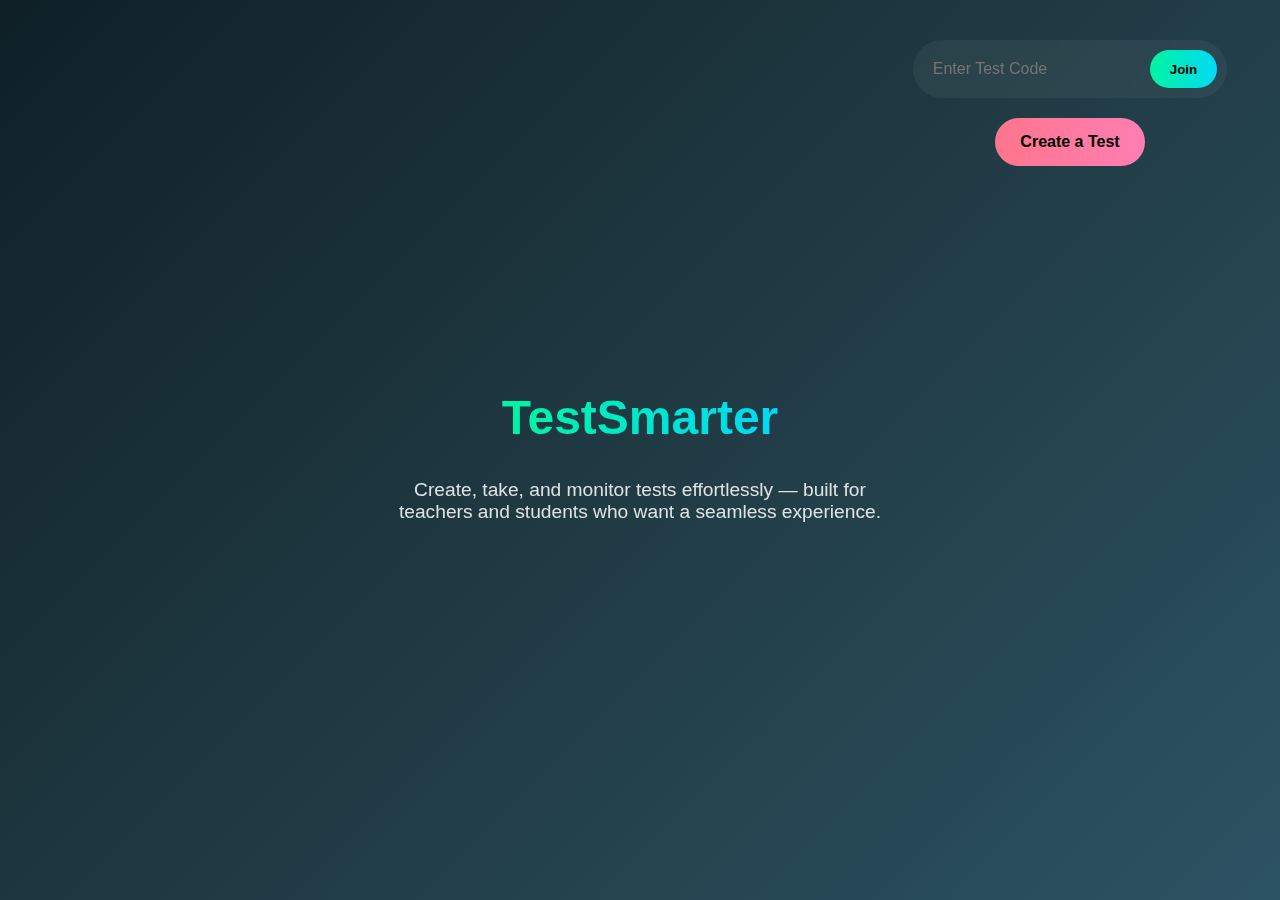
<file: index.html>
<!DOCTYPE html>
<html lang="en">
<head>
  <meta charset="UTF-8">
  <title>Online Test Platform</title>
  <link rel="stylesheet" href="index.css">
  <style>
    body {
      background: linear-gradient(135deg, #0f2027, #203a43, #2c5364);
      font-family: 'Segoe UI', sans-serif;
      color: white;
      margin: 0;
      padding: 0;
      display: flex;
      flex-direction: column;
      min-height: 100vh;
    }
    .hero {
      flex: 1;
      display: flex;
      flex-direction: column;
      justify-content: center;
      align-items: center;
      padding: 40px;
      text-align: center;
    }
    .hero h1 {
      font-size: 3rem;
      margin-bottom: 15px;
      background: linear-gradient(90deg, #00f5a0, #00d9f5);
      -webkit-background-clip: text;
      -webkit-text-fill-color: transparent;
    }
    .hero p {
      font-size: 1.2rem;
      max-width: 500px;
      opacity: 0.85;
    }
    .actions {
      margin-top: 30px;
      display: flex;
      flex-direction: column;
      gap: 20px;
      width: 100%;
      max-width: 400px;
    }
    .join-bar {
      display: flex;
      background: rgba(255,255,255,0.05);
      padding: 10px;
      border-radius: 50px;
      backdrop-filter: blur(5px);
    }
    .join-bar input {
      flex: 1;
      border: none;
      background: transparent;
      color: white;
      padding: 10px;
      font-size: 1rem;
      outline: none;
    }
    .join-bar button {
      background: linear-gradient(90deg, #00f5a0, #00d9f5);
      border: none;
      color: #000;
      padding: 10px 20px;
      border-radius: 50px;
      font-weight: bold;
      cursor: pointer;
      transition: transform 0.2s ease;
    }
    .join-bar button:hover {
      transform: scale(1.05);
    }
    .cta-btn {
      background: linear-gradient(90deg, #ff758c, #ff7eb3);
      border: none;
      padding: 15px 25px;
      font-size: 1rem;
      border-radius: 50px;
      font-weight: bold;
      cursor: pointer;
      transition: transform 0.2s ease;
    }
    .cta-btn:hover {
      transform: scale(1.05);
    }
  </style>
</head>
<body>
  <div class="hero">
    <h1>TestSmarter</h1>
    <p>Create, take, and monitor tests effortlessly — built for teachers and students who want a seamless experience.</p>
    <div class="actions">
      <div class="join-bar">
        <input type="text" id="joinCode" placeholder="Enter Test Code">
        <button onclick="joinTest()">Join</button>
      </div>
      <button class="cta-btn" onclick="window.location='login.html'">Create a Test</button>
    </div>
  </div>
  <script>
    function joinTest() {
      const code = document.getElementById('joinCode').value.trim();
      if(code) {
        window.location = `student.html?code=${code}`;
      } else {
        alert('Please enter a test code.');
      }
    }
  </script>
</body>
</html>
</file>
<file: index.css>
:root {
  --bg: #0f1115;
  --card: #151a1f;
  --muted: #1d2633;
  --ink: #eaf2ff;
  --sub: #9fb0c3;
  --line: #273246;
  --accent: #00c2ff;
  --accent2: #14f1c7;
  --danger: #ff4d4d;
  --ok: #10d876;
  --shadow: 0 10px 30px rgba(0, 0, 0, 0.35);
}

* {
  box-sizing: border-box;
}

html,
body {
  margin: 0;
  padding: 0;
  background: var(--bg);
  color: var(--ink);
  font-family: ui-sans-serif, system-ui, -apple-system, Segoe UI, Roboto, Arial;
}

.navbar {
  position: sticky;
  top: 0;
  z-index: 40;
  display: flex;
  gap: 10px;
  justify-content: center;
  align-items: center;
  background: #111827;
  border-bottom: 1px solid var(--line);
  padding: 10px 14px;
}

.navbar .tab {
  appearance: none;
  border: 0;
  background: transparent;
  color: var(--sub);
  padding: 10px 14px;
  border-radius: 10px;
  font-weight: 700;
  cursor: pointer;
}

.navbar .tab.active {
  background: var(--muted);
  color: var(--ink);
  box-shadow: var(--shadow);
}

.container {
  max-width: 1000px;
  margin: 22px auto;
  padding: 0 16px;
}

.section {
  background: var(--card);
  border: 1px solid var(--line);
  border-radius: 16px;
  box-shadow: var(--shadow);
  padding: 20px;
}

.header-row {
  display: grid;
  grid-template-columns: 1fr 200px;
  gap: 12px;
  margin-bottom: 12px;
}

.input {
  background: #101622;
  border: 1px solid var(--line);
  color: var(--ink);
  border-radius: 12px;
  padding: 12px 14px;
  font-size: 15px;
  outline: 0;
  transition: border 0.15s, box-shadow 0.15s;
}

.input:focus {
  border-color: var(--accent);
  box-shadow: 0 0 0 3px rgba(0, 194, 255, 0.16);
}

.input::placeholder {
  color: #6e7e94;
}

input[type="number"].input::-webkit-outer-spin-button,
input[type="number"].input::-webkit-inner-spin-button {
  -webkit-appearance: none;
  margin: 0;
}

.btn {
  appearance: none;
  border: 0;
  cursor: pointer;
  color: #03131f;
  font-weight: 800;
  padding: 12px 18px;
  border-radius: 999px;
  background: linear-gradient(135deg, var(--accent), var(--accent2));
  box-shadow: 0 10px 25px rgba(0, 194, 255, 0.25);
  transition: transform 0.12s ease, filter 0.12s ease;
}

.btn:hover {
  transform: translateY(-1px);
  filter: brightness(1.05);
}

.btn.secondary {
  background: #1c2432;
  color: var(--ink);
  box-shadow: none;
  border: 1px solid var(--line);
}

.btn.ghost {
  background: transparent;
  border: 1px solid var(--line);
  color: var(--ink);
}

.btn.icon {
  display: inline-flex;
  gap: 8px;
  align-items: center;
  padding: 8px 12px;
  border-radius: 10px;
}

.btn.danger {
  background: linear-gradient(135deg, #ff6a6a, #ff3b3b);
  color: #fff;
}

.row {
  display: flex;
  gap: 10px;
  align-items: center;
  flex-wrap: wrap;
}

.test-list {
  display: grid;
  grid-template-columns: 1fr;
  gap: 10px;
}

.test-item {
  background: #131a27;
  border: 1px solid var(--line);
  border-radius: 12px;
  padding: 12px 14px;
  display: flex;
  gap: 12px;
  justify-content: space-between;
  align-items: center;
}

.test-item .meta {
  display: flex;
  flex-direction: column;
  gap: 6px;
}

.code-pill {
  background: linear-gradient(135deg, var(--accent), var(--accent2));
  color: #03131f;
  font-weight: 900;
  padding: 6px 10px;
  border-radius: 999px;
}

.test-code-banner {
  margin-top: 12px;
  background: linear-gradient(135deg, var(--accent), var(--accent2));
  color: #03131f;
  padding: 12px 18px;
  font-weight: 900;
  font-size: 18px;
  text-align: center;
  border-radius: 10px;
  box-shadow: var(--shadow);
}

.question-card {
  position: relative;
  background: #121826;
  border: 1px solid var(--line);
  border-radius: 14px;
  padding: 14px;
  margin-bottom: 12px;
}

.q-grid {
  display: grid;
  grid-template-columns: 1fr 220px;
  gap: 10px;
  align-items: start;
}

.q-text {
  width: 100%;
  background: transparent;
  border: 0;
  border-bottom: 1px solid #2a3446;
  color: var(--ink);
  font-size: 16px;
  padding: 8px 2px;
}

.q-text:focus {
  outline: 0;
  border-bottom-color: var(--accent);
  box-shadow: 0 2px 0 0 rgba(0, 194, 255, 0.25);
}

.select {
  width: 100%;
  background: #101622;
  color: var(--ink);
  border: 1px solid var(--line);
  border-radius: 10px;
  padding: 10px;
  appearance: none;
}

.options {
  margin-top: 6px;
}

.option-input {
  width: 100%;
  background: transparent;
  border: 0;
  border-bottom: 1px dashed #2a3347;
  color: var(--ink);
  padding: 8px 2px;
  margin: 4px 0;
}

.add-option {
  margin-top: 6px;
  color: var(--accent);
  font-weight: 700;
  cursor: pointer;
  width: fit-content;
}

.inline {
  display: flex;
  gap: 10px;
  align-items: center;
  flex-wrap: wrap;
}

.correct-wrap {
  display: grid;
  grid-template-columns: 1fr 220px;
  gap: 10px;
  margin-top: 10px;
}

.actions {
  position: absolute;
  right: 10px;
  top: 10px;
  display: flex;
  gap: 8px;
  align-items: center;
}

.icon-btn {
  background: #0f1522;
  border: 1px solid var(--line);
  color: #ff9ba0;
  border-radius: 10px;
  padding: 6px 10px;
  cursor: pointer;
}

.icon-btn:hover {
  border-color: #ff6a6a;
  color: #fff;
}

.switch {
  position: relative;
  width: 46px;
  height: 26px;
  background: #0f1522;
  border: 1px solid var(--line);
  border-radius: 999px;
  cursor: pointer;
  display: inline-flex;
  align-items: center;
  padding: 3px;
  transition: background 0.15s, border 0.15s;
}

.switch .knob {
  width: 20px;
  height: 20px;
  background: #72829a;
  border-radius: 50%;
  transition: transform 0.15s;
}

.switch.on {
  background: #06251a;
  border-color: #1e7f5b;
}

.switch.on .knob {
  background: #14f1c7;
  transform: translateX(20px);
}

.req-label {
  color: var(--sub);
  font-weight: 700;
}

.choice {
  display: flex;
  gap: 10px;
  align-items: center;
  margin: 6px 0;
}

.choice input[type="radio"],
.choice input[type="checkbox"] {
  transform: scale(1.2);
}

.select.pretty {
  background: #0f1522;
  border: 1px solid var(--line);
  padding: 12px 14px;
  border-radius: 10px;
}

#studentList {
  list-style: none;
  padding: 0;
  margin: 0;
}

#studentList li {
  background: #121826;
  border: 1px solid var(--line);
  border-radius: 12px;
  padding: 12px 14px;
  margin: 10px 0;
  display: flex;
  justify-content: space-between;
  align-items: center;
}

#studentList li.active {
  border-left: 4px solid var(--ok);
}

#studentList li.out {
  border-left: 4px solid var(--danger);
  color: #ffb3b3;
}

@media (max-width: 720px) {

  .header-row,
  .q-grid,
  .correct-wrap {
    grid-template-columns: 1fr;
  }
}


.q-header {
  display: flex;
  align-items: center;
  gap: 10px;
  margin-bottom: 10px;
}
.delete-btn {
  background: #ff4d4d;
  border: none;
  color: white;
  font-size: 1.2rem;
  width: 30px;
  height: 30px;
  border-radius: 50%;
  cursor: pointer;
}
.delete-btn:hover {
  background: #e60000;
}
.req-toggle {
  display: flex;
  align-items: center;
  gap: 5px;
  font-size: 0.9rem;
}
.req-toggle input {
  display: none;
}
.req-toggle .slider {
  position: relative;
  display: inline-block;
  width: 36px;
  height: 18px;
  background: #555;
  border-radius: 20px;
  cursor: pointer;
  transition: background 0.3s;
}
.req-toggle .slider::after {
  content: "";
  position: absolute;
  width: 14px;
  height: 14px;
  background: white;
  border-radius: 50%;
  top: 2px;
  left: 2px;
  transition: transform 0.3s;
}
.req-toggle input:checked + .slider {
  background: #00f5a0;
}
.req-toggle input:checked + .slider::after {
  transform: translateX(18px);
}

.actions-below {
  display: flex;
  align-items: center;
  justify-content: space-between;
  margin-top: 8px;
}

.req-toggle-wrap {
  display: flex;
  align-items: center;
  gap: 6px;
  margin-left: 37vw;
}

.delete-btn:hover {
  background: #e60000;
}

.correct-wrap {
  display: flex;
  align-items: center;
  margin-top: 8px;
  gap: 8px;
}

.correct-wrap label {
  color: var(--tx2);
  font-weight: 500;
}

.correct-wrap .select {
  flex: 1;
}

.right-actions {
  display: flex;
  align-items: center;
  gap: 8px;
}

.switch {
  width: 36px;
  height: 18px;
  background: #555;
  border-radius: 20px;
  position: relative;
  cursor: pointer;
}

.switch.on {
  background: #1b332d;
}

.switch .knob {
  width: 14px;
  height: 14px;
  background: white;
  border-radius: 50%;
  position: absolute;
  top: 1px;
  left: 1px;
  transition: all 0.2s ease;
}

.switch.on .knob {
  left: -1px;
}

.req-label {
  font-size: 0.85rem;
  color: var(--tx2);
}

.delete-btn {
  background: #ff4d4d;
  border: none;
  padding: 6px 10px;
  border-radius: 6px;
  cursor: pointer;
  color: white;
  font-size: 0.85rem;
  transition: background 0.2s;
}


/* Cool loader */
.loader {
  border: 4px solid var(--bg);
  border-top: 4px solid var(--ink);
  border-radius: 50%;
  width: 40px;
  height: 40px;
  animation: spin 1s linear infinite;
  margin: 0 auto 10px;
}
@keyframes spin { 100% { transform: rotate(360deg); } }

/* Timer Circle */
.timer-circle {
  font-size: 1.5rem;
  background: var(--bg-alt);
  color: var(--ink);
  padding: 8px 16px;
  border-radius: 20px;
  display: inline-block;
}

/* Pop animation for scores */
.pop-animation {
  animation: pop 0.6s ease forwards;
}
@keyframes pop {
  0% { transform: scale(1); }
  50% { transform: scale(1.3); }
  100% { transform: scale(1); }
}

/* Waiting Screen Loader */
.loader {
  border: 6px solid rgba(255,255,255,0.1);
  border-top: 6px solid var(--accent, #4cafef);
  border-radius: 50%;
  width: 50px;
  height: 50px;
  animation: spin 1s linear infinite;
  margin-bottom: 15px;
}

@keyframes spin {
  0% { transform: rotate(0deg); }
  100% { transform: rotate(360deg); }
}

.waiting-text {
  color: var(--ink, #fff);
  font-size: 1.2rem;
  margin: 5px 0;
}

.waiting-count {
  font-size: 0.95rem;
  color: var(--sub, #ccc);
}

/* Timer Display */
.timer-display {
  font-size: 1.5rem;
  font-weight: bold;
  background: rgba(0,0,0,0.2);
  padding: 5px 12px;
  border-radius: 8px;
  display: inline-block;
  margin-bottom: 10px;
  animation: fadeIn 0.5s ease-in-out;
}

@keyframes fadeIn {
  from { opacity: 0; transform: translateY(-5px); }
  to { opacity: 1; transform: translateY(0); }
}

/* Result Screen Animation */
#resultScreen {
  animation: popIn 0.5s ease-in-out;
}

@keyframes popIn {
  0% { transform: scale(0.8); opacity: 0; }
  100% { transform: scale(1); opacity: 1; }
}
</file>
